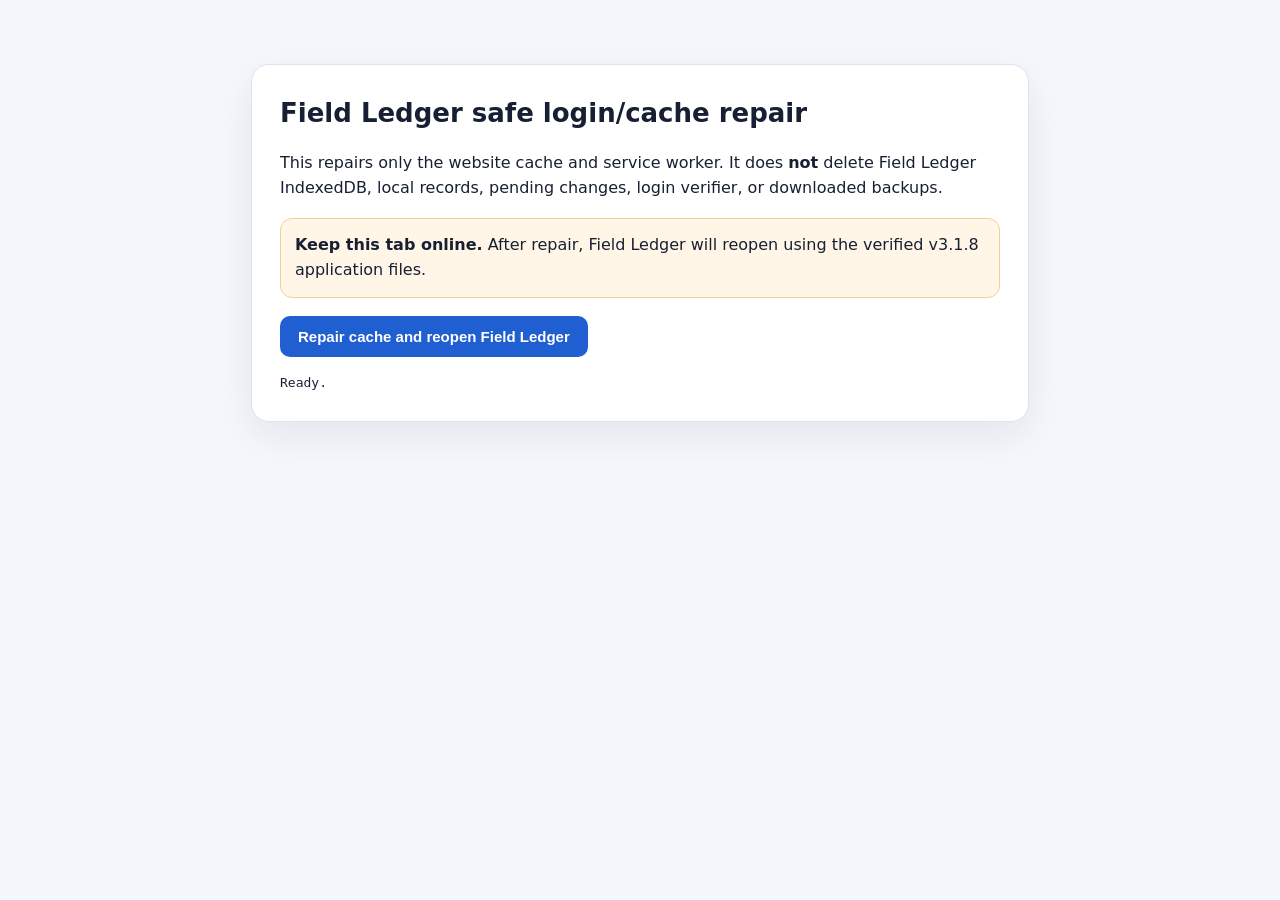
<file: docs/repair-cache.html>
<!doctype html>
<html lang="en">
<head>
<meta charset="utf-8">
<meta name="viewport" content="width=device-width,initial-scale=1">
<meta name="robots" content="noindex,nofollow,noarchive">
<title>Field Ledger Cache Repair</title>
<style>
body{font:16px/1.55 system-ui,-apple-system,Segoe UI,sans-serif;background:#f4f7fb;color:#172033;margin:0;padding:24px}
main{max-width:720px;margin:40px auto;background:#fff;border:1px solid #dce4ef;border-radius:18px;padding:28px;box-shadow:0 14px 40px rgba(20,35,60,.08)}
h1{margin-top:0;font-size:26px}.box{background:#eef5ff;border:1px solid #cfe0f7;border-radius:12px;padding:14px;margin:18px 0}.warn{background:#fff6e7;border-color:#efd19a}
button{border:0;border-radius:10px;padding:12px 18px;font-weight:700;cursor:pointer;background:#1f5fd1;color:#fff;font-size:15px}button:disabled{opacity:.55;cursor:wait}
code{background:#eef2f7;border-radius:6px;padding:2px 6px}.status{white-space:pre-wrap;margin-top:16px;font-family:ui-monospace,SFMono-Regular,Consolas,monospace;font-size:13px}
</style>
</head>
<body>
<main>
<h1>Field Ledger safe login/cache repair</h1>
<p>This repairs only the website cache and service worker. It does <strong>not</strong> delete Field Ledger IndexedDB, local records, pending changes, login verifier, or downloaded backups.</p>
<div class="box warn"><strong>Keep this tab online.</strong> After repair, Field Ledger will reopen using the verified v3.1.8 application files.</div>
<button id="repair">Repair cache and reopen Field Ledger</button>
<div class="status" id="status">Ready.</div>
</main>
<script>
const btn=document.getElementById('repair'),out=document.getElementById('status');
function line(s){out.textContent += '\n'+s;}
btn.onclick=async()=>{
  btn.disabled=true;out.textContent='Starting repair…';
  try{
    if('serviceWorker' in navigator){
      const regs=await navigator.serviceWorker.getRegistrations();
      line('Service workers found: '+regs.length);
      for(const r of regs){await r.unregister();line('Unregistered: '+r.scope);}
    } else line('Service workers are not supported in this browser.');
    if('caches' in window){
      const names=await caches.keys();
      const targets=names.filter(n=>n.startsWith('fl-r-'));
      line('Field Ledger caches found: '+targets.length);
      for(const n of targets){await caches.delete(n);line('Deleted cache: '+n);}
    }
    line('IndexedDB was not touched.');
    line('Repair complete. Reopening…');
    setTimeout(()=>location.replace('./?release=3182&cache_repaired='+Date.now()),900);
  }catch(e){
    line('Repair failed: '+(e&&e.message?e.message:String(e)));
    btn.disabled=false;
  }
};
</script>
</body>
</html>
</file>
